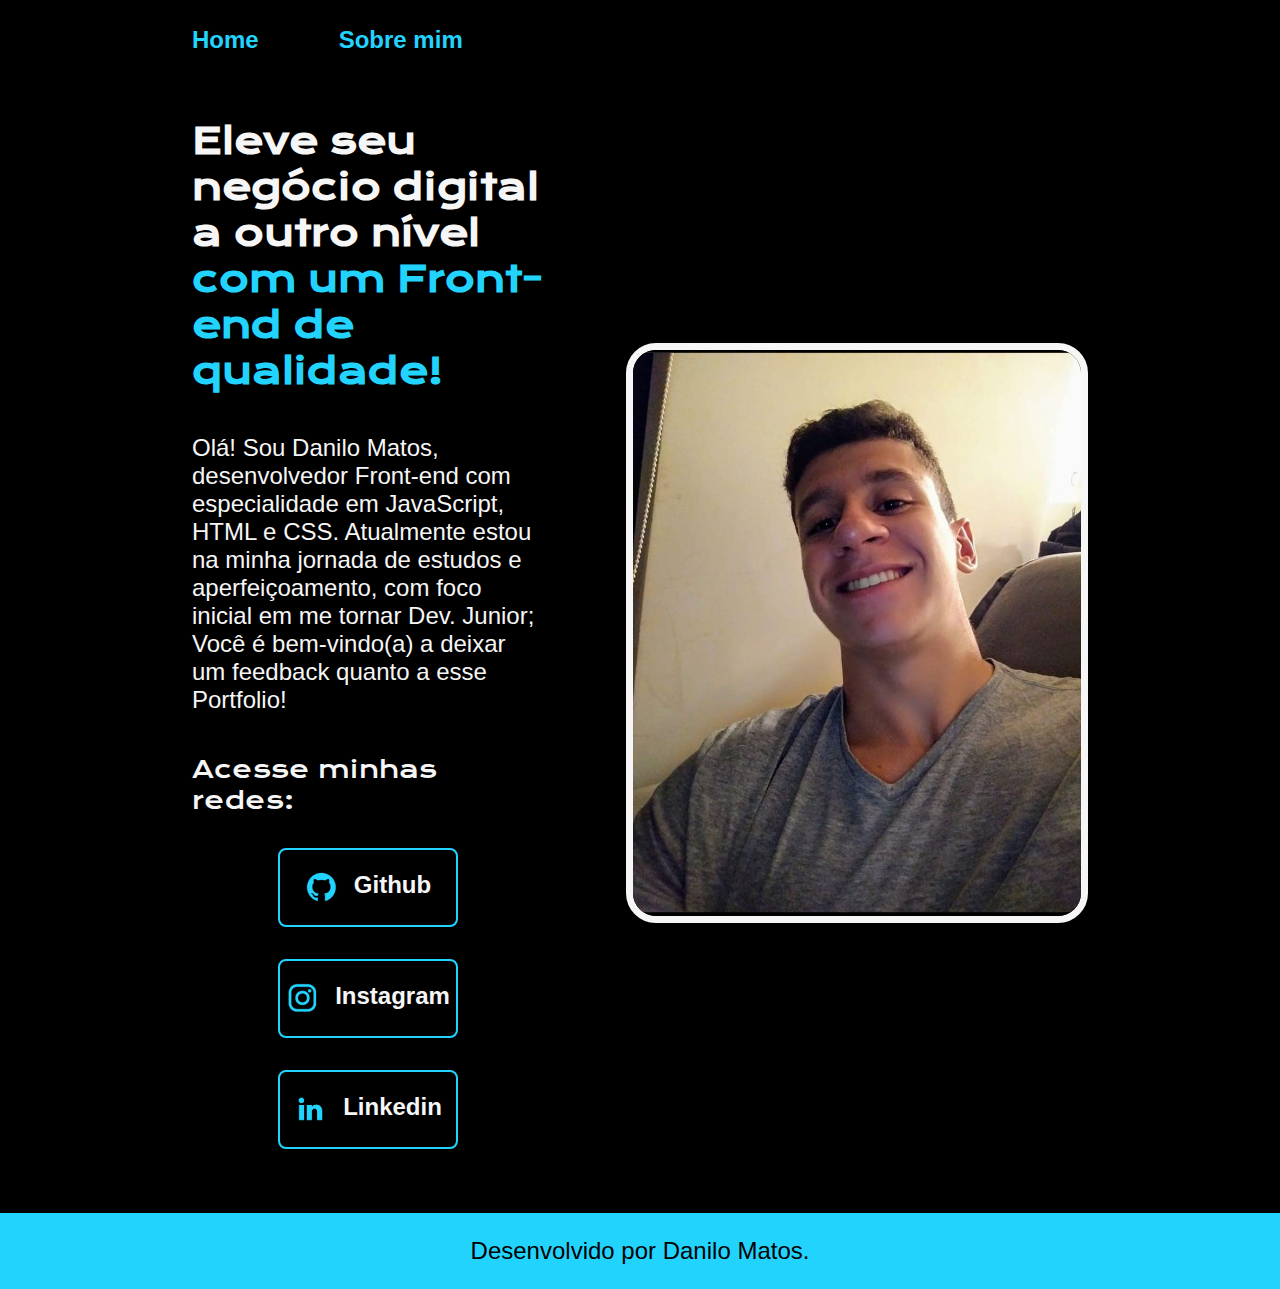
<file: index.html>
<!DOCTYPE html>
<html lang="pt-br">
<head>
    <meta charset="UTF-8">
    <meta name="viewport" content="width=device-width, initial-scale=1.0">
    <title>Portfolio</title>
    <link rel="stylesheet" href="./styles/style.css">
</head>
<body>
    <header class="cabecalho">
        <nav class="cabecalho__menu">
            <a class="cabecalho__menu__link" href="index.html">Home</a>
            <a class="cabecalho__menu__link" href="about.html">Sobre mim</a>
        </nav>
    </header>
    <main class="apresentacao">
        <section class="apresentacao__conteudo">
            <h1 class="apresentacao__conteudo__titulo">Eleve seu negócio digital a outro nível <strong class="titulo-destaque">com um Front-end de qualidade!</strong></h1>
            <p class="apresentacao__conteudo__texto">Olá! Sou Danilo Matos, desenvolvedor Front-end com especialidade em JavaScript, HTML e CSS. Atualmente estou na minha jornada de estudos e aperfeiçoamento, com foco inicial em me tornar Dev. Junior; Você é bem-vindo(a) a deixar um feedback quanto a esse Portfolio!</p>
            <div class="apresentacao__links">
                <h2 class="apresentacao__links__subtitulo">Acesse minhas redes:</h2>
                <a class="apresentacao__links__navegacao" href = "https://github.com/danilodmatos">
                    <img src="./icones/github.png">
                    Github
                </a>
                <a class="apresentacao__links__navegacao" href = "https://instagram.com/danilodmatos">
                    <img src="./icones/instagram.png">
                    Instagram
                </a>
                <a class="apresentacao__links__navegacao" href = "https://linkedin.com/in/danilo-matos-7658b5252/">
                    <img src="./icones/linkedin.png">
                    Linkedin
                </a>
            </div>
        </section>
        <img class="apresentacao__imagem" src="./icones/foto-danilo.jpeg" alt="foto do desenvolvedor danilo matos lindão sorrindo">
    </main>
    <footer class="rodape">
        <p>Desenvolvido por Danilo Matos.</p>
    </footer>
</body>
</html>
</file>
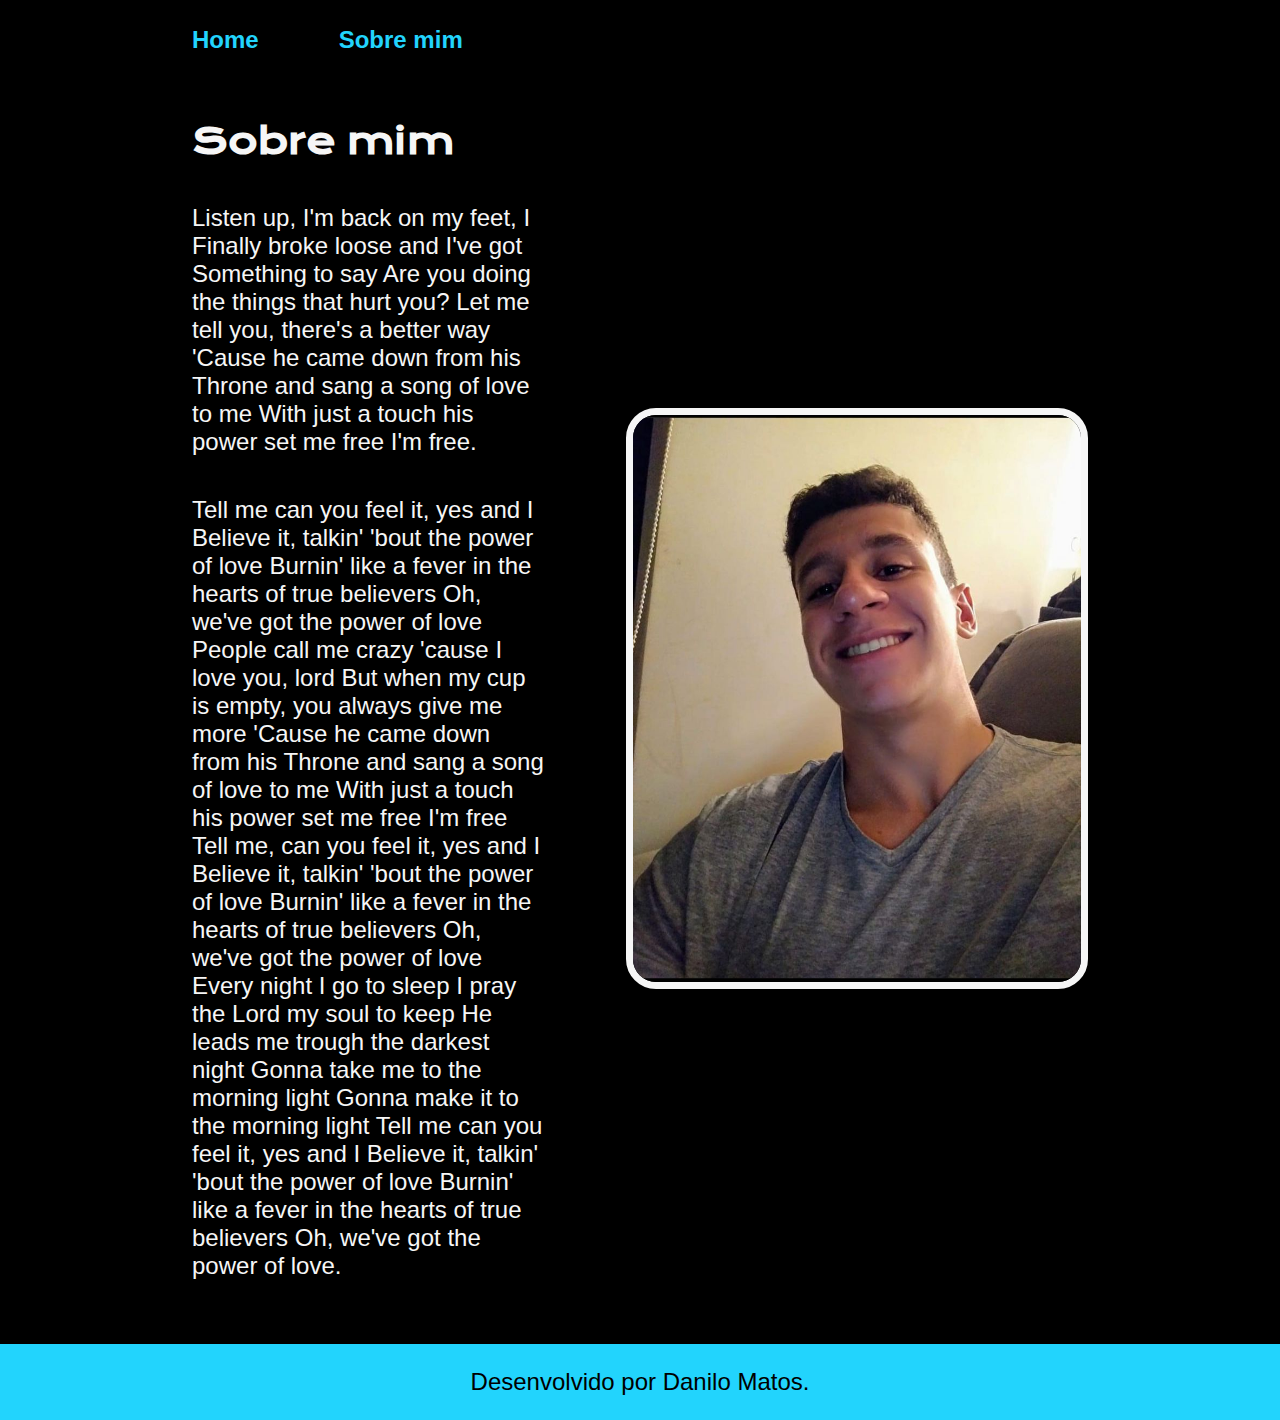
<file: about.html>
<!DOCTYPE html>
<html lang="en">
<head>
    <meta charset="UTF-8">
    <meta name="viewport" content="width=device-width, initial-scale=1.0">
    <title>Sobre mim</title>
    <link rel="stylesheet" href="./styles/style.css">
</head>
<body>
    <header class="cabecalho">
        <nav class="cabecalho__menu">
            <a class="cabecalho__menu__link" href="index.html">Home</a>
            <a class="cabecalho__menu__link" href="about.html">Sobre mim</a>
        </nav>
    </header>

    <main class="apresentacao">
        <section class="apresentacao__conteudo">
            <h1 class="apresentacao__conteudo__titulo">Sobre mim</h1>
            <p class="apresentacao__conteudo__texto">Listen up, I'm back on my feet, I Finally broke loose and I've got Something to say Are you doing the things that hurt you? Let me tell you, there's a better way 'Cause he came down from his Throne and sang a song of love to me With just a touch his power set me free I'm free.</p>
            <p class="apresentacao__conteudo__texto">Tell me can you feel it, yes and I Believe it, talkin' 'bout the power of love Burnin' like a fever in the hearts of true believers Oh, we've got the power of love People call me crazy 'cause I love you, lord But when my cup is empty, you always give me more 'Cause he came down from his Throne and sang a song of love to me With just a touch his power set me free I'm free Tell me, can you feel it, yes and I Believe it, talkin' 'bout the power of love Burnin' like a fever in the hearts of true believers Oh, we've got the power of love Every night I go to sleep I pray the Lord my soul to keep He leads me trough the darkest night Gonna take me to the morning light Gonna make it to the morning light Tell me can you feel it, yes and I Believe it, talkin' 'bout the power of love Burnin' like a fever in the hearts of true believers Oh, we've got the power of love.</p>
        </section>
        <img class="apresentacao__imagem" src="./icones/foto-danilo.jpeg" alt="foto do desenvolvedor danilo matos lindão sorrindo">
    </main>

    <footer class="rodape">
        <p>Desenvolvido por Danilo Matos.</p>
    </footer>
</body>
</html>
</file>
<file: styles/style.css>
@import url('https://fonts.googleapis.com/css2?family=Krona+One&family=Montserrat:wght@400;600&display=swap');

:root{
    --cor-primaria: #000000;
    --cor-secundaria: #F6F6F6;
    --cor-terciaria: #22D4FD;
    --cor-hover: #272727;

    --fonte-primaria: 'Krona One', sans-serif;
    --fonte-secundaria: 'Monteserrat', sans-serif;
}

*{
    margin: 0;
    padding: 0;
}

body{
    box-sizing: border-box;
    background-color: var(--cor-primaria);
    color: var(--cor-secundaria);
}

.cabecalho{
    padding: 2% 0% 0% 15%;
}

.cabecalho__menu{
    display: flex;
    gap: 80px;
}

.cabecalho__menu__link{
    font-family: var(--fonte-secundaria);
    font-size: 1.5rem;
    font-weight: 600;
    color: var(--cor-terciaria);
    text-decoration: none;
}

.apresentacao{
    padding: 5% 15%;
    display: flex;
    align-items: center;
    justify-content: space-between;
    gap: 82px;
}

.apresentacao__conteudo{
    width: 50%;
    display: flex;
    flex-direction: column;
    gap: 40px;
    
}

.apresentacao__conteudo__titulo{
    font-size: 2.25rem;
    font-family: var(--fonte-primaria);
}

.apresentacao__conteudo__texto{
    font-size: 1.5rem;
    font-family: var(--fonte-secundaria);
}

.titulo-destaque{
    color: var(--cor-terciaria);
}

.apresentacao__links{
    display: flex;
    flex-direction: column;
    justify-content: space-between;
    align-items: center;
    gap: 32px;
}

.apresentacao__links__subtitulo{
    font-family: var(--fonte-primaria);
    font-weight: 400;
    font-size: 1.5rem;
}

.apresentacao__links__navegacao{
    display: flex;
    justify-content:center;
    gap: 16px;
    border: 2px solid var(--cor-terciaria);
    border-radius: 8px;
    width: 50%;
    text-align: center;
    border-radius: 8px;
    font-size: 1.5rem;
    font-weight: 600;
    padding: 21.5px 0;
    text-decoration: none;
    color: var(--cor-secundaria);
    font-family: var(--fonte-secundaria);
}

.apresentacao__links__link:hover{
    background-color: var(--cor-hover);
}

.apresentacao__imagem{
    width: 50%;
    border: 7px solid var(--cor-secundaria);
    border-radius: 30px;
}

.rodape{
    padding: 24px;
    color: var(--cor-primaria);
    background-color: var(--cor-terciaria);
    text-align: center;
    font-size: 24px;
    font-weight: 400;
    font-family: var(--fonte-secundaria)
    
}

@media (max-width: 1200px){
    .cabecalho{
        padding: 10%;
    }

    .cabecalho__menu{
        justify-content: center;
    }

    .apresentacao{
        flex-direction: column-reverse;
        padding: 5%;
    }

    .apresentacao__conteudo{
        width: auto;
    }

    .apresentacao__imagem{
        width: 50%;
        height: 50%; /*Define a altura igual à largura*/
        border: 7px solid var(--cor-secundaria);
        border-radius: 30px;
    }
    
}
</file>
